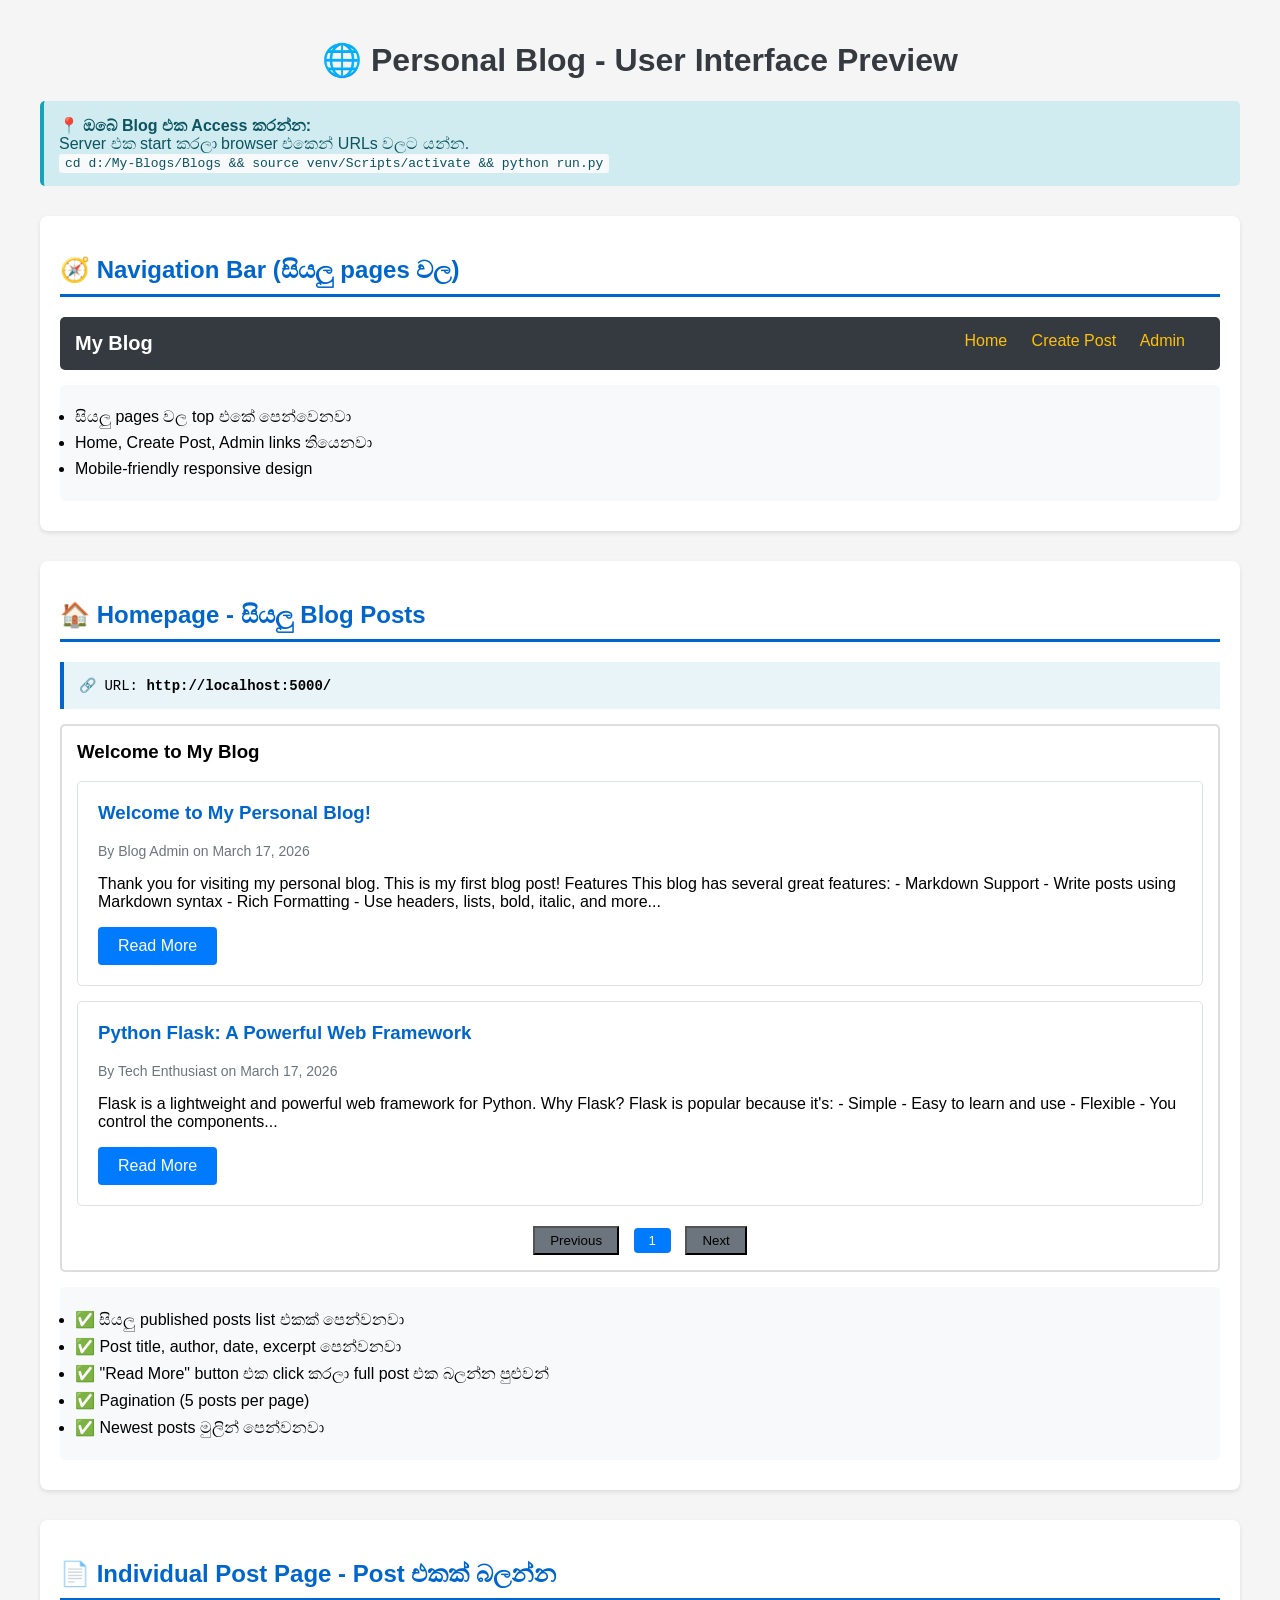
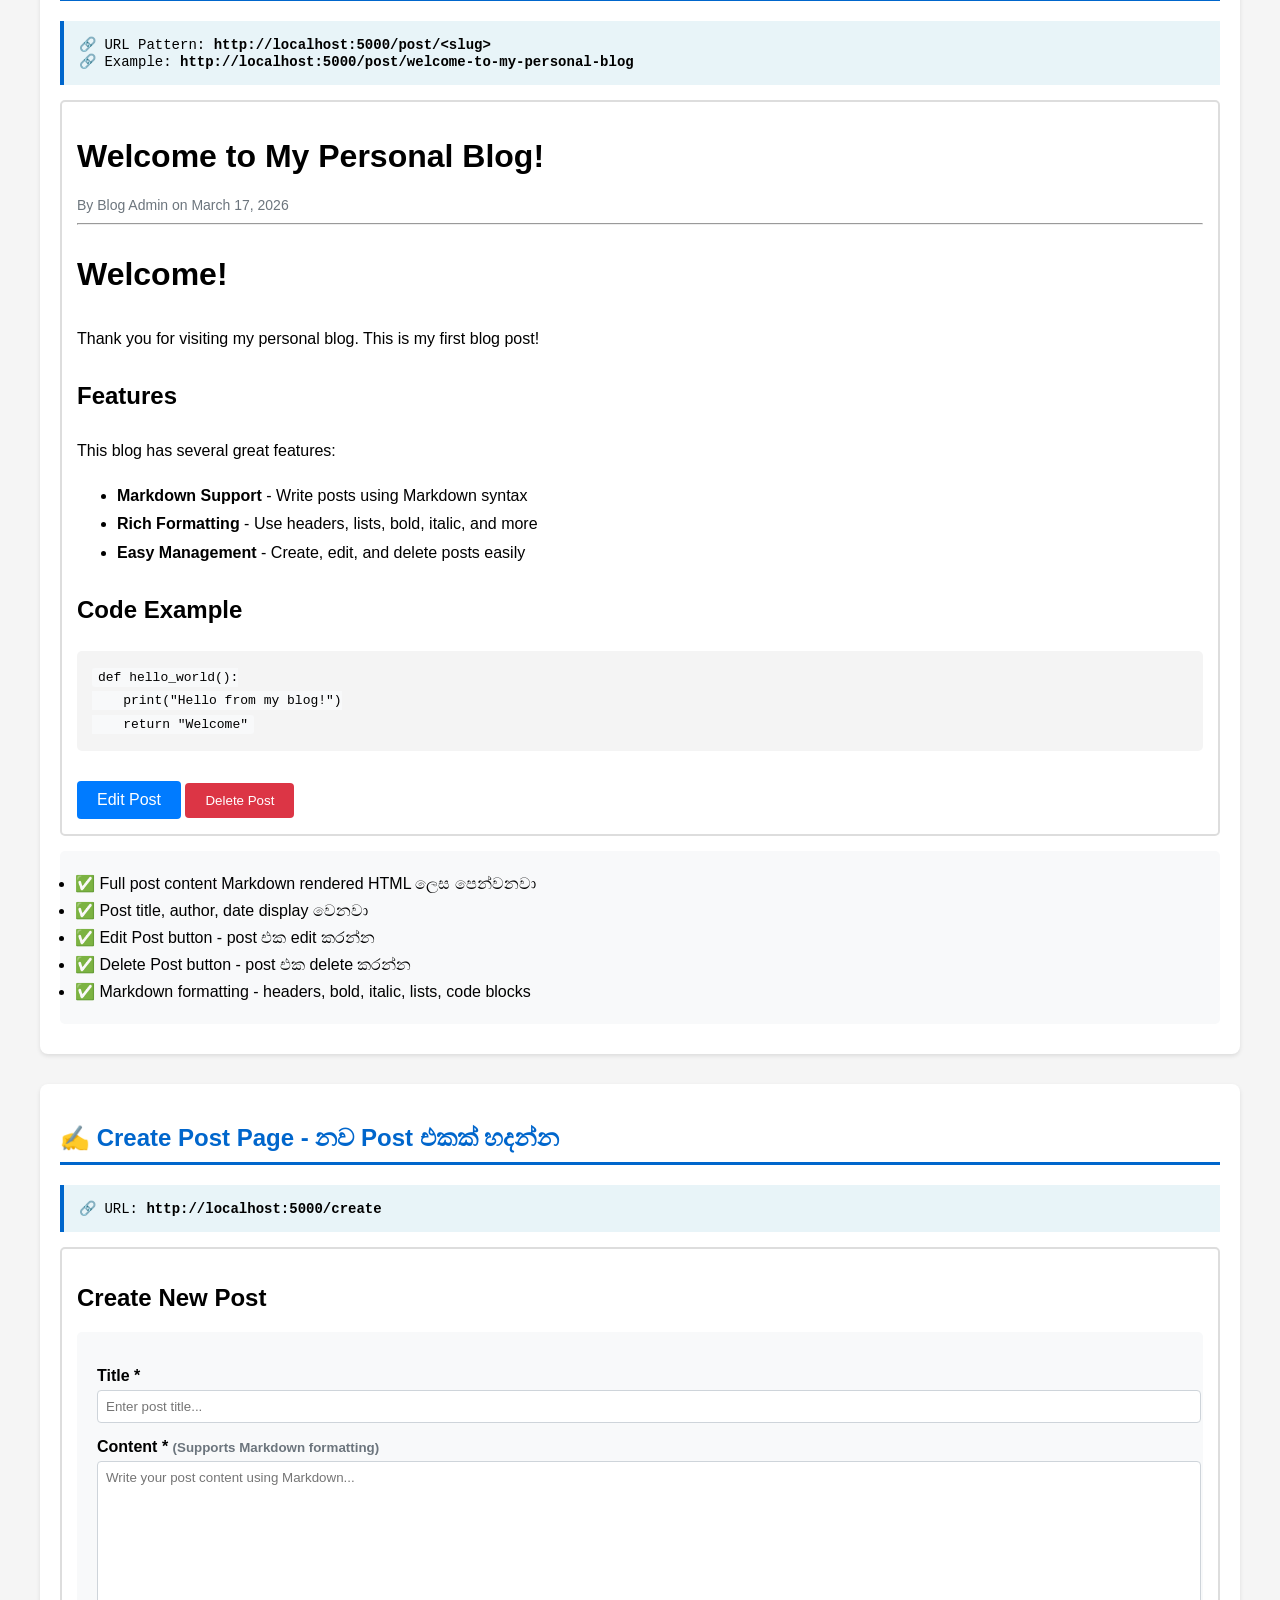
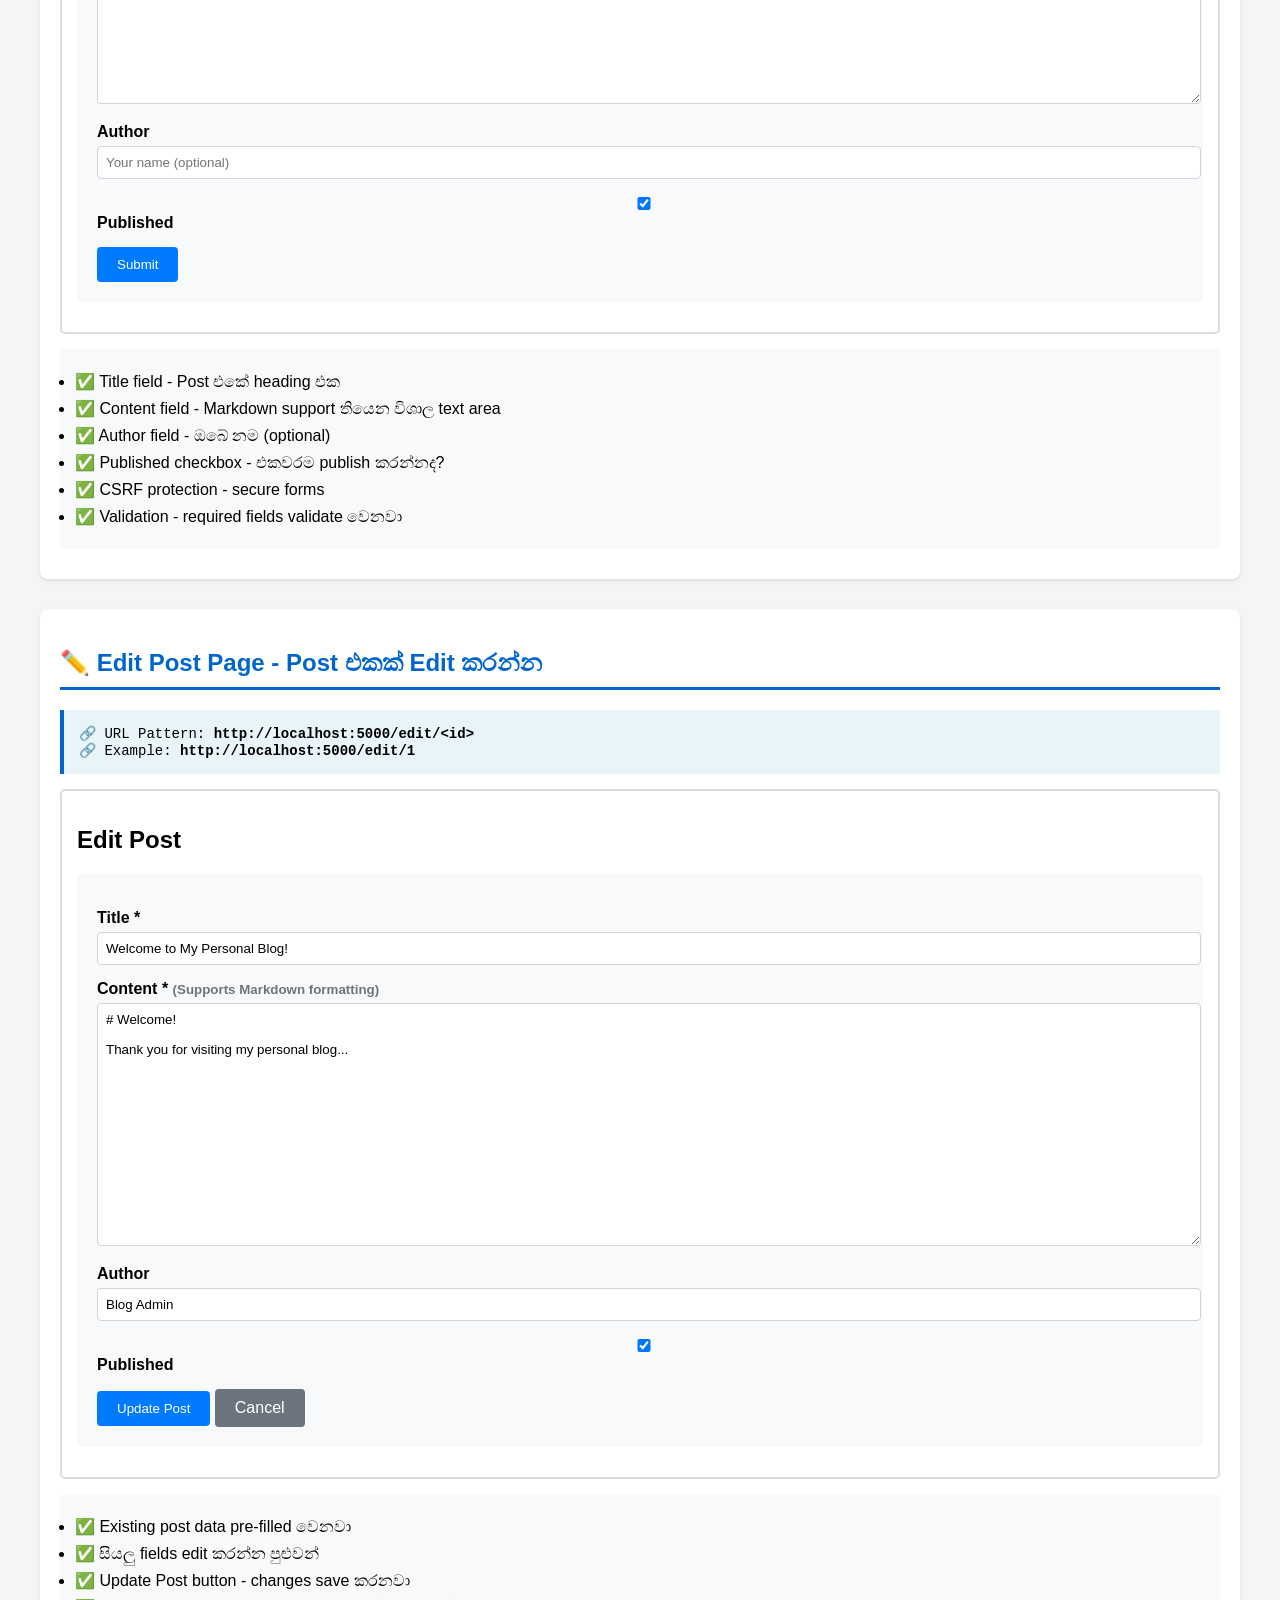
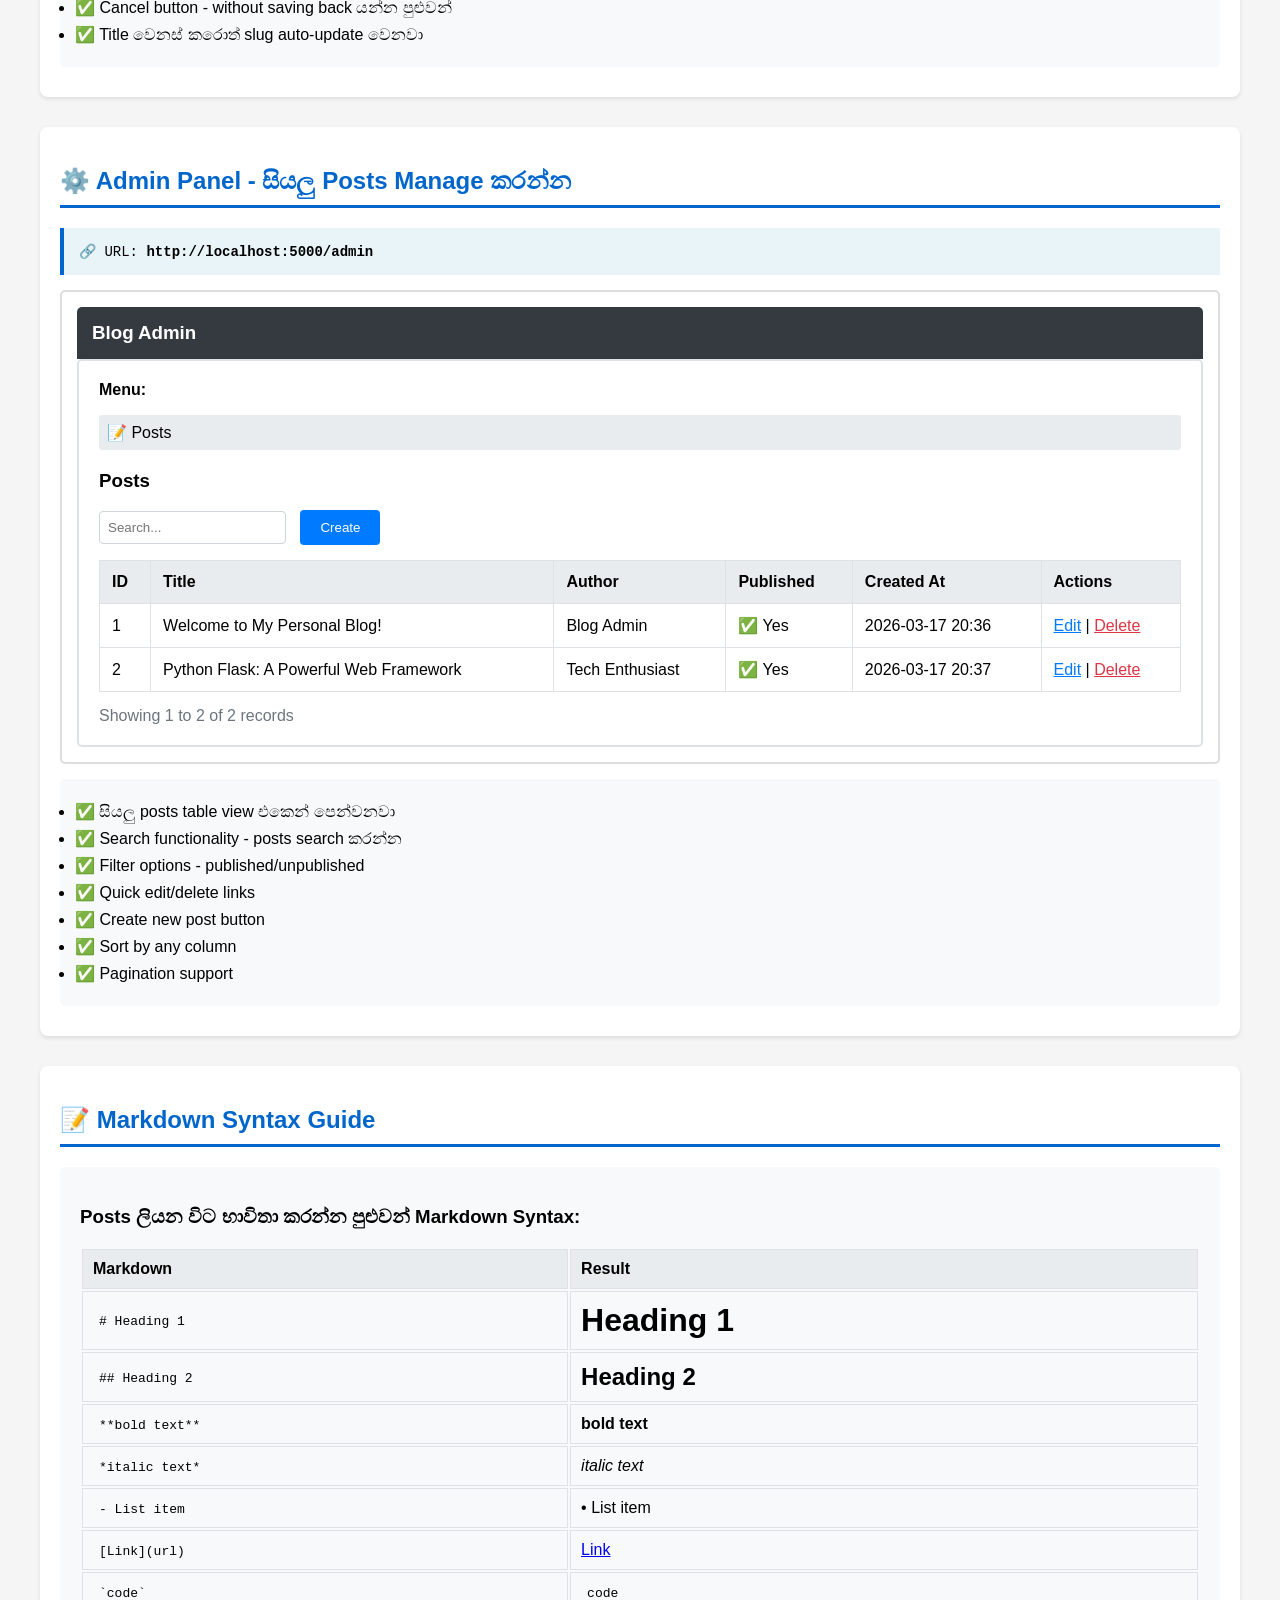
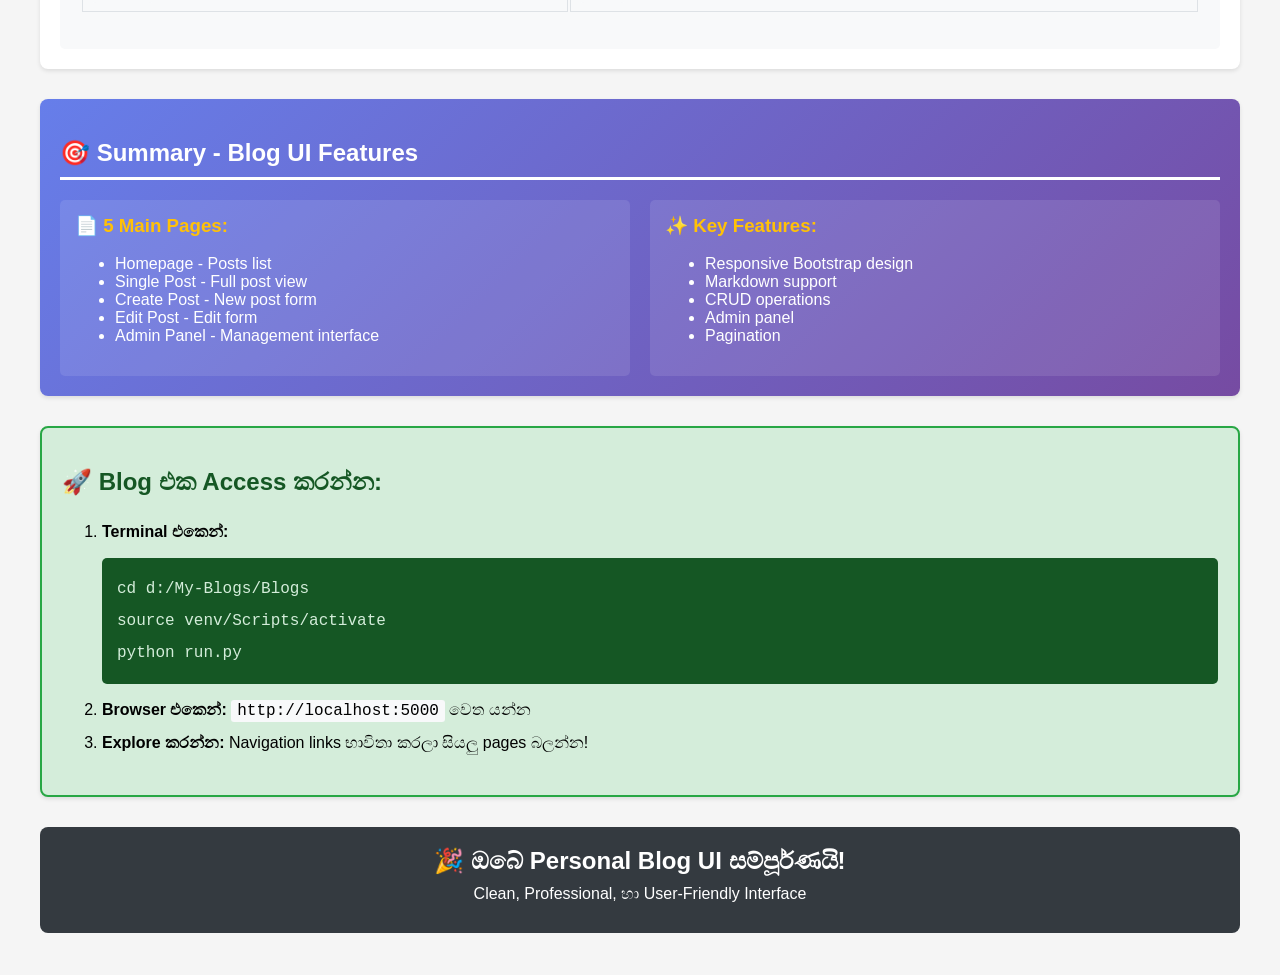
<file: Blogs/UI_PREVIEW.html>
<!DOCTYPE html>
<html lang="en">
<head>
    <meta charset="UTF-8">
    <meta name="viewport" content="width=device-width, initial-scale=1.0">
    <title>Blog UI Preview - All Pages</title>
    <style>
        body {
            font-family: Arial, sans-serif;
            max-width: 1200px;
            margin: 0 auto;
            padding: 20px;
            background: #f5f5f5;
        }
        .page-section {
            background: white;
            margin: 30px 0;
            padding: 20px;
            border-radius: 8px;
            box-shadow: 0 2px 4px rgba(0,0,0,0.1);
        }
        .page-title {
            color: #0066cc;
            border-bottom: 3px solid #0066cc;
            padding-bottom: 10px;
            margin-bottom: 20px;
        }
        .screenshot {
            border: 2px solid #ddd;
            padding: 15px;
            background: #fff;
            margin: 15px 0;
            border-radius: 5px;
        }
        .url-box {
            background: #e8f4f8;
            padding: 15px;
            border-left: 4px solid #0066cc;
            margin: 15px 0;
            font-family: monospace;
            font-size: 14px;
        }
        .feature-list {
            background: #f8f9fa;
            padding: 15px;
            border-radius: 5px;
            margin: 10px 0;
        }
        .feature-list li {
            margin: 8px 0;
        }
        .navbar-preview {
            background: #343a40;
            color: white;
            padding: 15px;
            border-radius: 5px;
            margin: 15px 0;
        }
        .navbar-preview a {
            color: #ffc107;
            text-decoration: none;
            margin-right: 20px;
        }
        .post-card {
            border: 1px solid #dee2e6;
            padding: 20px;
            margin: 15px 0;
            border-radius: 5px;
            background: #fff;
        }
        .post-card h3 {
            color: #0066cc;
            margin-top: 0;
        }
        .post-meta {
            color: #6c757d;
            font-size: 14px;
            margin: 10px 0;
        }
        .form-preview {
            background: #f8f9fa;
            padding: 20px;
            border-radius: 5px;
            margin: 15px 0;
        }
        .form-field {
            margin: 15px 0;
        }
        .form-field label {
            display: block;
            font-weight: bold;
            margin-bottom: 5px;
        }
        .form-field input,
        .form-field textarea {
            width: 100%;
            padding: 8px;
            border: 1px solid #ced4da;
            border-radius: 4px;
            font-family: inherit;
        }
        .btn {
            background: #007bff;
            color: white;
            padding: 10px 20px;
            border: none;
            border-radius: 4px;
            cursor: pointer;
            text-decoration: none;
            display: inline-block;
        }
        .btn-danger {
            background: #dc3545;
        }
        .btn-secondary {
            background: #6c757d;
        }
        .admin-panel {
            background: #fff;
            border: 2px solid #dee2e6;
            padding: 20px;
            border-radius: 5px;
        }
        .table-preview {
            width: 100%;
            border-collapse: collapse;
            margin: 15px 0;
        }
        .table-preview th,
        .table-preview td {
            border: 1px solid #dee2e6;
            padding: 12px;
            text-align: left;
        }
        .table-preview th {
            background: #e9ecef;
            font-weight: bold;
        }
        code {
            background: #f8f9fa;
            padding: 2px 6px;
            border-radius: 3px;
            font-family: monospace;
        }
        .info-box {
            background: #d1ecf1;
            color: #0c5460;
            padding: 15px;
            border-radius: 5px;
            border-left: 4px solid #17a2b8;
            margin: 15px 0;
        }
    </style>
</head>
<body>
    <h1 style="text-align: center; color: #343a40;">🌐 Personal Blog - User Interface Preview</h1>

    <div class="info-box">
        <strong>📍 ඔබේ Blog එක Access කරන්න:</strong><br>
        Server එක start කරලා browser එකෙන් URLs වලට යන්න.<br>
        <code>cd d:/My-Blogs/Blogs && source venv/Scripts/activate && python run.py</code>
    </div>

    <!-- Navigation Bar -->
    <div class="page-section">
        <h2 class="page-title">🧭 Navigation Bar (සියලු pages වල)</h2>
        <div class="navbar-preview">
            <strong style="font-size: 20px;">My Blog</strong>
            <div style="float: right;">
                <a href="#">Home</a>
                <a href="#">Create Post</a>
                <a href="#">Admin</a>
            </div>
        </div>
        <ul class="feature-list">
            <li>සියලු pages වල top එකේ පෙන්වෙනවා</li>
            <li>Home, Create Post, Admin links තියෙනවා</li>
            <li>Mobile-friendly responsive design</li>
        </ul>
    </div>

    <!-- Homepage -->
    <div class="page-section">
        <h2 class="page-title">🏠 Homepage - සියලු Blog Posts</h2>
        <div class="url-box">
            🔗 URL: <strong>http://localhost:5000/</strong>
        </div>

        <div class="screenshot">
            <h3 style="margin-top: 0;">Welcome to My Blog</h3>

            <div class="post-card">
                <h3>Welcome to My Personal Blog!</h3>
                <div class="post-meta">By Blog Admin on March 17, 2026</div>
                <p>Thank you for visiting my personal blog. This is my first blog post!

Features

This blog has several great features:

- Markdown Support - Write posts using Markdown syntax
- Rich Formatting - Use headers, lists, bold, italic, and more...</p>
                <a href="#" class="btn">Read More</a>
            </div>

            <div class="post-card">
                <h3>Python Flask: A Powerful Web Framework</h3>
                <div class="post-meta">By Tech Enthusiast on March 17, 2026</div>
                <p>Flask is a lightweight and powerful web framework for Python.

Why Flask?

Flask is popular because it's:

- Simple - Easy to learn and use
- Flexible - You control the components...</p>
                <a href="#" class="btn">Read More</a>
            </div>

            <div style="text-align: center; margin-top: 20px;">
                <button class="btn-secondary" style="padding: 5px 15px; margin: 0 5px;">Previous</button>
                <button class="btn" style="padding: 5px 15px; margin: 0 5px;">1</button>
                <button class="btn-secondary" style="padding: 5px 15px; margin: 0 5px;">Next</button>
            </div>
        </div>

        <ul class="feature-list">
            <li>✅ සියලු published posts list එකක් පෙන්වනවා</li>
            <li>✅ Post title, author, date, excerpt පෙන්වනවා</li>
            <li>✅ "Read More" button එක click කරලා full post එක බලන්න පුළුවන්</li>
            <li>✅ Pagination (5 posts per page)</li>
            <li>✅ Newest posts මුලින් පෙන්වනවා</li>
        </ul>
    </div>

    <!-- Single Post Page -->
    <div class="page-section">
        <h2 class="page-title">📄 Individual Post Page - Post එකක් බලන්න</h2>
        <div class="url-box">
            🔗 URL Pattern: <strong>http://localhost:5000/post/&lt;slug&gt;</strong><br>
            🔗 Example: <strong>http://localhost:5000/post/welcome-to-my-personal-blog</strong>
        </div>

        <div class="screenshot">
            <h1>Welcome to My Personal Blog!</h1>
            <div class="post-meta">By Blog Admin on March 17, 2026</div>
            <hr>

            <div style="line-height: 1.8;">
                <h1>Welcome!</h1>
                <p>Thank you for visiting my personal blog. This is my first blog post!</p>

                <h2>Features</h2>
                <p>This blog has several great features:</p>
                <ul>
                    <li><strong>Markdown Support</strong> - Write posts using Markdown syntax</li>
                    <li><strong>Rich Formatting</strong> - Use headers, lists, bold, italic, and more</li>
                    <li><strong>Easy Management</strong> - Create, edit, and delete posts easily</li>
                </ul>

                <h2>Code Example</h2>
                <pre style="background: #f4f4f4; padding: 15px; border-radius: 5px;"><code>def hello_world():
    print("Hello from my blog!")
    return "Welcome"</code></pre>
            </div>

            <div style="margin-top: 30px;">
                <a href="#" class="btn">Edit Post</a>
                <button class="btn btn-danger">Delete Post</button>
            </div>
        </div>

        <ul class="feature-list">
            <li>✅ Full post content Markdown rendered HTML ලෙස පෙන්වනවා</li>
            <li>✅ Post title, author, date display වෙනවා</li>
            <li>✅ Edit Post button - post එක edit කරන්න</li>
            <li>✅ Delete Post button - post එක delete කරන්න</li>
            <li>✅ Markdown formatting - headers, bold, italic, lists, code blocks</li>
        </ul>
    </div>

    <!-- Create Post Page -->
    <div class="page-section">
        <h2 class="page-title">✍️ Create Post Page - නව Post එකක් හදන්න</h2>
        <div class="url-box">
            🔗 URL: <strong>http://localhost:5000/create</strong>
        </div>

        <div class="screenshot">
            <h2>Create New Post</h2>

            <div class="form-preview">
                <div class="form-field">
                    <label>Title *</label>
                    <input type="text" placeholder="Enter post title..." value="">
                </div>

                <div class="form-field">
                    <label>Content * <small style="color: #6c757d;">(Supports Markdown formatting)</small></label>
                    <textarea rows="15" placeholder="Write your post content using Markdown..."></textarea>
                </div>

                <div class="form-field">
                    <label>Author</label>
                    <input type="text" placeholder="Your name (optional)" value="">
                </div>

                <div class="form-field">
                    <label>
                        <input type="checkbox" checked> Published
                    </label>
                </div>

                <button class="btn">Submit</button>
            </div>
        </div>

        <ul class="feature-list">
            <li>✅ Title field - Post එකේ heading එක</li>
            <li>✅ Content field - Markdown support තියෙන විශාල text area</li>
            <li>✅ Author field - ඔබේ නම (optional)</li>
            <li>✅ Published checkbox - එකවරම publish කරන්නද?</li>
            <li>✅ CSRF protection - secure forms</li>
            <li>✅ Validation - required fields validate වෙනවා</li>
        </ul>
    </div>

    <!-- Edit Post Page -->
    <div class="page-section">
        <h2 class="page-title">✏️ Edit Post Page - Post එකක් Edit කරන්න</h2>
        <div class="url-box">
            🔗 URL Pattern: <strong>http://localhost:5000/edit/&lt;id&gt;</strong><br>
            🔗 Example: <strong>http://localhost:5000/edit/1</strong>
        </div>

        <div class="screenshot">
            <h2>Edit Post</h2>

            <div class="form-preview">
                <div class="form-field">
                    <label>Title *</label>
                    <input type="text" value="Welcome to My Personal Blog!">
                </div>

                <div class="form-field">
                    <label>Content * <small style="color: #6c757d;">(Supports Markdown formatting)</small></label>
                    <textarea rows="15"># Welcome!

Thank you for visiting my personal blog...</textarea>
                </div>

                <div class="form-field">
                    <label>Author</label>
                    <input type="text" value="Blog Admin">
                </div>

                <div class="form-field">
                    <label>
                        <input type="checkbox" checked> Published
                    </label>
                </div>

                <button class="btn">Update Post</button>
                <a href="#" class="btn btn-secondary">Cancel</a>
            </div>
        </div>

        <ul class="feature-list">
            <li>✅ Existing post data pre-filled වෙනවා</li>
            <li>✅ සියලු fields edit කරන්න පුළුවන්</li>
            <li>✅ Update Post button - changes save කරනවා</li>
            <li>✅ Cancel button - without saving back යන්න පුළුවන්</li>
            <li>✅ Title වෙනස් කරොත් slug auto-update වෙනවා</li>
        </ul>
    </div>

    <!-- Admin Panel -->
    <div class="page-section">
        <h2 class="page-title">⚙️ Admin Panel - සියලු Posts Manage කරන්න</h2>
        <div class="url-box">
            🔗 URL: <strong>http://localhost:5000/admin</strong>
        </div>

        <div class="screenshot">
            <div style="background: #343a40; color: white; padding: 15px; border-radius: 5px 5px 0 0;">
                <h3 style="margin: 0; color: white;">Blog Admin</h3>
            </div>

            <div class="admin-panel">
                <div style="margin-bottom: 20px;">
                    <strong>Menu:</strong>
                    <ul style="list-style: none; padding: 0;">
                        <li style="padding: 8px; background: #e9ecef; margin: 5px 0; border-radius: 3px;">📝 Posts</li>
                    </ul>
                </div>

                <h3>Posts</h3>
                <div style="margin-bottom: 15px;">
                    <input type="text" placeholder="Search..." style="padding: 8px; border: 1px solid #ced4da; border-radius: 4px; margin-right: 10px;">
                    <button class="btn">Create</button>
                </div>

                <table class="table-preview">
                    <thead>
                        <tr>
                            <th>ID</th>
                            <th>Title</th>
                            <th>Author</th>
                            <th>Published</th>
                            <th>Created At</th>
                            <th>Actions</th>
                        </tr>
                    </thead>
                    <tbody>
                        <tr>
                            <td>1</td>
                            <td>Welcome to My Personal Blog!</td>
                            <td>Blog Admin</td>
                            <td>✅ Yes</td>
                            <td>2026-03-17 20:36</td>
                            <td>
                                <a href="#" style="color: #007bff;">Edit</a> |
                                <a href="#" style="color: #dc3545;">Delete</a>
                            </td>
                        </tr>
                        <tr>
                            <td>2</td>
                            <td>Python Flask: A Powerful Web Framework</td>
                            <td>Tech Enthusiast</td>
                            <td>✅ Yes</td>
                            <td>2026-03-17 20:37</td>
                            <td>
                                <a href="#" style="color: #007bff;">Edit</a> |
                                <a href="#" style="color: #dc3545;">Delete</a>
                            </td>
                        </tr>
                    </tbody>
                </table>

                <div style="margin-top: 15px; color: #6c757d;">
                    Showing 1 to 2 of 2 records
                </div>
            </div>
        </div>

        <ul class="feature-list">
            <li>✅ සියලු posts table view එකෙන් පෙන්වනවා</li>
            <li>✅ Search functionality - posts search කරන්න</li>
            <li>✅ Filter options - published/unpublished</li>
            <li>✅ Quick edit/delete links</li>
            <li>✅ Create new post button</li>
            <li>✅ Sort by any column</li>
            <li>✅ Pagination support</li>
        </ul>
    </div>

    <!-- Markdown Guide -->
    <div class="page-section">
        <h2 class="page-title">📝 Markdown Syntax Guide</h2>

        <div style="background: #f8f9fa; padding: 20px; border-radius: 5px;">
            <h3>Posts ලියන විට භාවිතා කරන්න පුළුවන් Markdown Syntax:</h3>

            <table style="width: 100%; margin: 15px 0;">
                <tr style="background: #e9ecef;">
                    <th style="padding: 10px; text-align: left; border: 1px solid #dee2e6;">Markdown</th>
                    <th style="padding: 10px; text-align: left; border: 1px solid #dee2e6;">Result</th>
                </tr>
                <tr>
                    <td style="padding: 10px; border: 1px solid #dee2e6;"><code># Heading 1</code></td>
                    <td style="padding: 10px; border: 1px solid #dee2e6;"><h1 style="margin: 0;">Heading 1</h1></td>
                </tr>
                <tr>
                    <td style="padding: 10px; border: 1px solid #dee2e6;"><code>## Heading 2</code></td>
                    <td style="padding: 10px; border: 1px solid #dee2e6;"><h2 style="margin: 0;">Heading 2</h2></td>
                </tr>
                <tr>
                    <td style="padding: 10px; border: 1px solid #dee2e6;"><code>**bold text**</code></td>
                    <td style="padding: 10px; border: 1px solid #dee2e6;"><strong>bold text</strong></td>
                </tr>
                <tr>
                    <td style="padding: 10px; border: 1px solid #dee2e6;"><code>*italic text*</code></td>
                    <td style="padding: 10px; border: 1px solid #dee2e6;"><em>italic text</em></td>
                </tr>
                <tr>
                    <td style="padding: 10px; border: 1px solid #dee2e6;"><code>- List item</code></td>
                    <td style="padding: 10px; border: 1px solid #dee2e6;">• List item</td>
                </tr>
                <tr>
                    <td style="padding: 10px; border: 1px solid #dee2e6;"><code>[Link](url)</code></td>
                    <td style="padding: 10px; border: 1px solid #dee2e6;"><a href="#">Link</a></td>
                </tr>
                <tr>
                    <td style="padding: 10px; border: 1px solid #dee2e6;"><code>`code`</code></td>
                    <td style="padding: 10px; border: 1px solid #dee2e6;"><code>code</code></td>
                </tr>
            </table>
        </div>
    </div>

    <!-- Summary -->
    <div class="page-section" style="background: linear-gradient(135deg, #667eea 0%, #764ba2 100%); color: white;">
        <h2 style="color: white; border-bottom: 3px solid white; padding-bottom: 10px;">🎯 Summary - Blog UI Features</h2>

        <div style="display: grid; grid-template-columns: 1fr 1fr; gap: 20px; margin-top: 20px;">
            <div style="background: rgba(255,255,255,0.1); padding: 15px; border-radius: 5px;">
                <h3 style="margin-top: 0; color: #ffc107;">📄 5 Main Pages:</h3>
                <ul>
                    <li>Homepage - Posts list</li>
                    <li>Single Post - Full post view</li>
                    <li>Create Post - New post form</li>
                    <li>Edit Post - Edit form</li>
                    <li>Admin Panel - Management interface</li>
                </ul>
            </div>

            <div style="background: rgba(255,255,255,0.1); padding: 15px; border-radius: 5px;">
                <h3 style="margin-top: 0; color: #ffc107;">✨ Key Features:</h3>
                <ul>
                    <li>Responsive Bootstrap design</li>
                    <li>Markdown support</li>
                    <li>CRUD operations</li>
                    <li>Admin panel</li>
                    <li>Pagination</li>
                </ul>
            </div>
        </div>
    </div>

    <!-- Access Instructions -->
    <div class="page-section" style="background: #d4edda; border: 2px solid #28a745;">
        <h2 style="color: #155724;">🚀 Blog එක Access කරන්න:</h2>

        <ol style="font-size: 16px; line-height: 2;">
            <li><strong>Terminal එකෙන්:</strong>
                <pre style="background: #155724; color: #d4edda; padding: 15px; border-radius: 5px; margin: 10px 0;">cd d:/My-Blogs/Blogs
source venv/Scripts/activate
python run.py</pre>
            </li>
            <li><strong>Browser එකෙන්:</strong> <code>http://localhost:5000</code> වෙත යන්න</li>
            <li><strong>Explore කරන්න:</strong> Navigation links භාවිතා කරලා සියලු pages බලන්න!</li>
        </ol>
    </div>

    <div style="text-align: center; margin: 30px 0; padding: 20px; background: #343a40; color: white; border-radius: 8px;">
        <h2 style="margin: 0;">🎉 ඔබේ Personal Blog UI සම්පූර්ණයි!</h2>
        <p style="margin: 10px 0;">Clean, Professional, හා User-Friendly Interface</p>
    </div>
</body>
</html>
</file>
